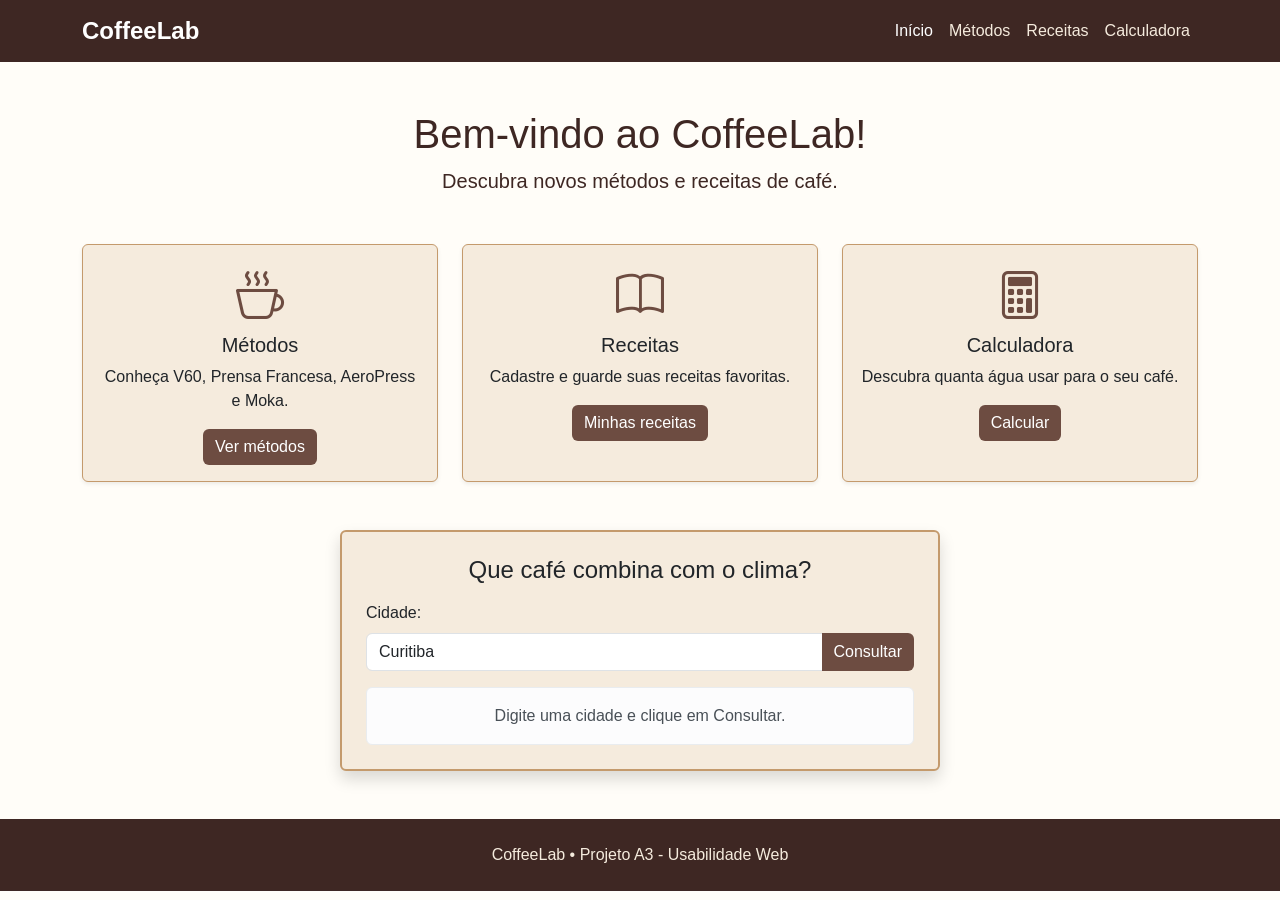
<file: index.html>
<!DOCTYPE html>
<html lang="pt-br">
    
    <head>
        <meta charset="UTF-8">
        <meta name="viewport" content="width=device-width, initial-scale=1.0">
        <title>Seu laboratório de café - CoffeeLab</title>
        <link href="https://cdn.jsdelivr.net/npm/bootstrap@5.3.3/dist/css/bootstrap.min.css" rel="stylesheet">
        <link href="https://cdn.jsdelivr.net/npm/bootstrap-icons@1.11.3/font/bootstrap-icons.min.css" rel="stylesheet">
        <link rel="stylesheet" href="css/style.css">
    </head>
    
    <body>
        <nav class="navbar navbar-expand-lg navbar-dark">
            <div class="container">
                <a class="navbar-brand" href="index.html">CoffeeLab</a>
                <button class="navbar-toggler" type="button" data-bs-toggle="collapse" data-bs-target="#menu">
                    <span class="navbar-toggler-icon"></span>
                </button>
                <div class="collapse navbar-collapse" id="menu">
                    <ul class="navbar-nav ms-auto">
                        <li class="nav-item"><a class="nav-link active" href="index.html">Início</a></li>
                        <li class="nav-item"><a class="nav-link" href="metodos.html">Métodos</a></li>
                        <li class="nav-item"><a class="nav-link" href="receitas.html">Receitas</a></li>
                        <li class="nav-item"><a class="nav-link" href="calculadora.html">Calculadora</a></li>
                    </ul>
                </div>
            </div>
        </nav>

        <main class="container mt-5">
            <div class="text-center mb-5">
                <h1>Bem-vindo ao CoffeeLab!</h1>
                <p class="lead">Descubra novos métodos e receitas de café.</p>
            </div>
            <div class="row g-4 mb-5">
                <div class="col-md-4">
                    <div class="card card-cafe h-100 text-center shadow-sm">
                        <div class="card-body">
                            <div class="icone"><i class="bi bi-cup-hot"></i></div>
                            <h5>Métodos</h5>
                            <p>Conheça V60, Prensa Francesa, AeroPress e Moka.</p>
                            <a href="metodos.html" class="btn btn-cafe">Ver métodos</a>
                        </div>
                    </div>
                </div>
                <div class="col-md-4">
                    <div class="card card-cafe h-100 text-center shadow-sm">
                        <div class="card-body">
                            <div class="icone"><i class="bi bi-book"></i></div>
                            <h5>Receitas</h5>
                            <p>Cadastre e guarde suas receitas favoritas.</p>
                            <a href="receitas.html" class="btn btn-cafe">Minhas receitas</a>
                        </div>
                    </div>
                </div>
                <div class="col-md-4">
                    <div class="card card-cafe h-100 text-center shadow-sm">
                        <div class="card-body">
                            <div class="icone"><i class="bi bi-calculator"></i></div>
                            <h5>Calculadora</h5>
                            <p>Descubra quanta água usar para o seu café.</p>
                            <a href="calculadora.html" class="btn btn-cafe">Calcular</a>
                        </div>
                    </div>
                </div>
            </div>
            <div class="card caixa mx-auto shadow">
                <div class="card-body p-4">
                    <h4 class="text-center mb-3">Que café combina com o clima?</h4>
                    <label for="cidade" class="form-label">Cidade:</label>
                    <div class="input-group mb-3">
                        <input type="text" id="cidade" class="form-control" value="Curitiba">
                        <button class="btn btn-cafe" onclick="buscarTemperatura()">Consultar</button>
                    </div>
                    <div class="alert alert-light text-center mb-0" id="resultado">
                        Digite uma cidade e clique em Consultar.
                    </div>
                </div>
            </div>
        </main>

        <footer class="text-center py-4 mt-5">CoffeeLab • Projeto A3 - Usabilidade Web</footer>
        <script src="https://cdn.jsdelivr.net/npm/bootstrap@5.3.3/dist/js/bootstrap.bundle.min.js"></script>
        <script src="js/inicio.js"></script>
    </body>
</html>
</file>
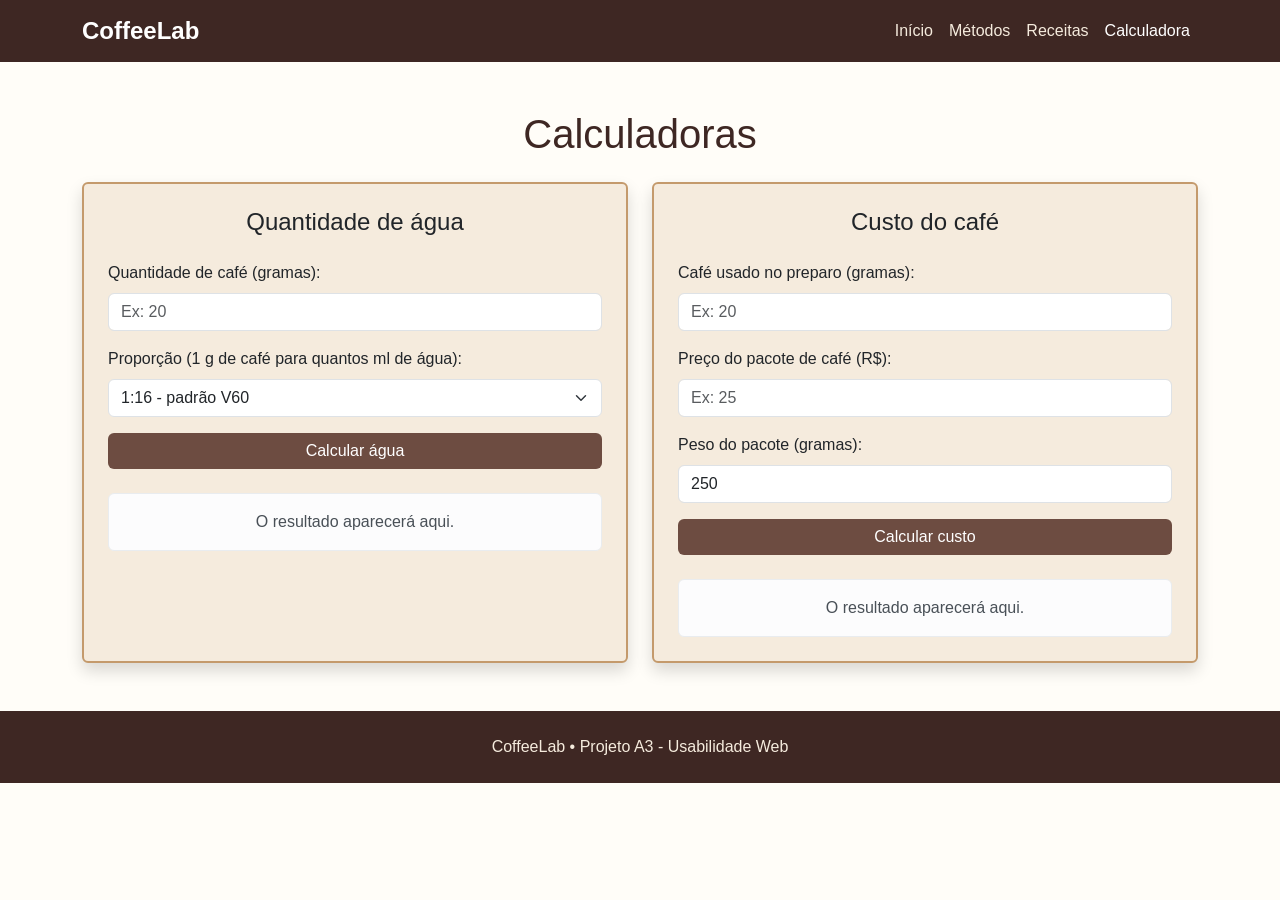
<file: calculadora.html>
<!DOCTYPE html>
<html lang="pt-br">
   
    <head>
        <meta charset="UTF-8">
        <meta name="viewport" content="width=device-width, initial-scale=1.0">
        <title>Calculadora - CoffeeLab</title>
        <link href="https://cdn.jsdelivr.net/npm/bootstrap@5.3.3/dist/css/bootstrap.min.css" rel="stylesheet">
        <link rel="stylesheet" href="css/style.css">
    </head>
    
    <body>
        <nav class="navbar navbar-expand-lg navbar-dark">
            <div class="container">
                <a class="navbar-brand" href="index.html">CoffeeLab</a>
                <button class="navbar-toggler" type="button" data-bs-toggle="collapse" data-bs-target="#menu">
                    <span class="navbar-toggler-icon"></span>
                </button>
                <div class="collapse navbar-collapse" id="menu">
                    <ul class="navbar-nav ms-auto">
                        <li class="nav-item"><a class="nav-link" href="index.html">Início</a></li>
                        <li class="nav-item"><a class="nav-link" href="metodos.html">Métodos</a></li>
                        <li class="nav-item"><a class="nav-link" href="receitas.html">Receitas</a></li>
                        <li class="nav-item"><a class="nav-link active" href="calculadora.html">Calculadora</a></li>
                    </ul>
                </div>
            </div>
        </nav>

        <main class="container mt-5">
            <h1 class="text-center mb-4">Calculadoras</h1>
            <div class="row g-4">
                <div class="col-md-6">
                    <div class="card caixa shadow h-100">
                        <div class="card-body p-4">
                            <h2 class="h4 text-center mb-4">Quantidade de água</h2>
                            <label for="cafe" class="form-label">Quantidade de café (gramas):</label>
                            <input type="number" id="cafe" class="form-control mb-3" placeholder="Ex: 20">
                            <label for="proporcao" class="form-label">Proporção (1 g de café para quantos ml de água):</label>
                            <select id="proporcao" class="form-select mb-3">
                                <option value="12">1:12 - café forte</option>
                                <option value="15">1:15 - equilibrado</option>
                                <option value="16" selected>1:16 - padrão V60</option>
                                <option value="17">1:17 - café suave</option>
                            </select>
                            <button class="btn btn-cafe w-100" onclick="calcularAgua()">Calcular água</button>
                            <div class="alert alert-light text-center mt-4 mb-0" id="resultado-agua">
                                O resultado aparecerá aqui.
                            </div>
                        </div>
                    </div>
                </div>

                <div class="col-md-6">
                    <div class="card caixa shadow h-100">
                        <div class="card-body p-4">
                            <h2 class="h4 text-center mb-4">Custo do café</h2>
                            <label for="cafe-custo" class="form-label">Café usado no preparo (gramas):</label>
                            <input type="number" id="cafe-custo" class="form-control mb-3" placeholder="Ex: 20">
                            <label for="preco" class="form-label">Preço do pacote de café (R$):</label>
                            <input type="number" id="preco" class="form-control mb-3" placeholder="Ex: 25">
                            <label for="peso" class="form-label">Peso do pacote (gramas):</label>
                            <input type="number" id="peso" class="form-control mb-3" value="250">
                            <button class="btn btn-cafe w-100" onclick="calcularCusto()">Calcular custo</button>
                            <div class="alert alert-light text-center mt-4 mb-0" id="resultado-custo">
                                O resultado aparecerá aqui.
                            </div>
                        </div>
                    </div>
                </div>
            </div>
        </main>

        <footer class="text-center py-4 mt-5">CoffeeLab • Projeto A3 - Usabilidade Web</footer>
        <script src="https://cdn.jsdelivr.net/npm/bootstrap@5.3.3/dist/js/bootstrap.bundle.min.js"></script>
        <script src="js/calculadora.js"></script>
    </body>
</html>
</file>
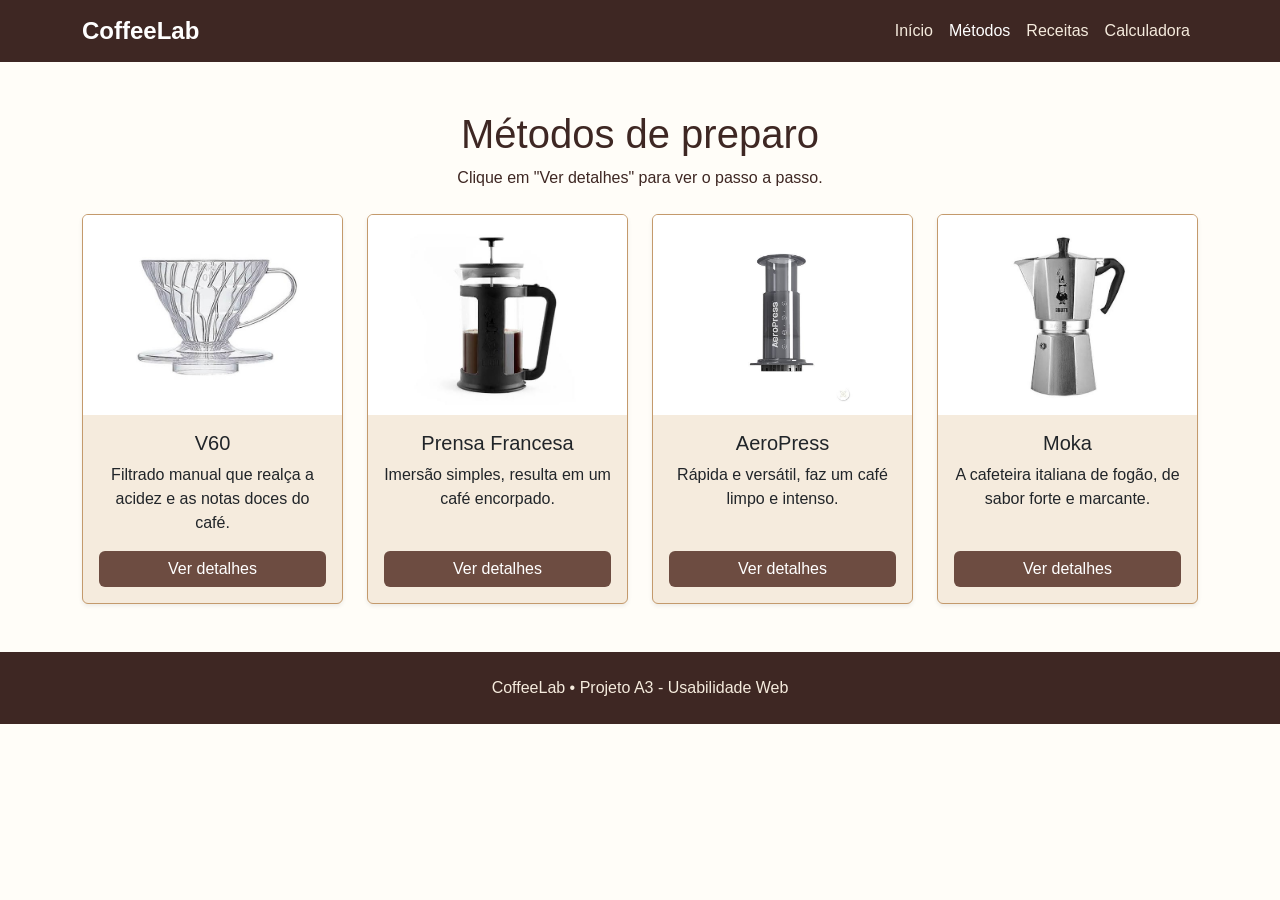
<file: metodos.html>
<!DOCTYPE html>
<html lang="pt-br">
    
    <head>
        <meta charset="UTF-8">
        <meta name="viewport" content="width=device-width, initial-scale=1.0">
        <title>Métodos - CoffeeLab</title>
        <link href="https://cdn.jsdelivr.net/npm/bootstrap@5.3.3/dist/css/bootstrap.min.css" rel="stylesheet">
        <link rel="stylesheet" href="css/style.css">
    </head>
   
    <body>
        <nav class="navbar navbar-expand-lg navbar-dark">
            <div class="container">
                <a class="navbar-brand" href="index.html">CoffeeLab</a>
                <button class="navbar-toggler" type="button" data-bs-toggle="collapse" data-bs-target="#menu">
                    <span class="navbar-toggler-icon"></span>
                </button>
                <div class="collapse navbar-collapse" id="menu">
                    <ul class="navbar-nav ms-auto">
                        <li class="nav-item"><a class="nav-link" href="index.html">Início</a></li>
                        <li class="nav-item"><a class="nav-link active" href="metodos.html">Métodos</a></li>
                        <li class="nav-item"><a class="nav-link" href="receitas.html">Receitas</a></li>
                        <li class="nav-item"><a class="nav-link" href="calculadora.html">Calculadora</a></li>
                    </ul>
                </div>
            </div>
        </nav>

        <main class="container mt-5">
            <h1 class="text-center mb-2">Métodos de preparo</h1>
            <p class="text-center mb-4">Clique em "Ver detalhes" para ver o passo a passo.</p>
            <div class="row g-4" id="lista-metodos">
            </div>
        </main>

        <div class="modal fade" id="modalMetodo" tabindex="-1">
            <div class="modal-dialog modal-dialog-centered modal-dialog-scrollable">
                <div class="modal-content">
                    <div class="modal-header">
                        <h5 class="modal-title" id="modal-titulo"></h5>
                        <button type="button" class="btn-close" data-bs-dismiss="modal"></button>
                    </div>
                    <div class="modal-body">
                        <img id="modal-imagem" class="img-fluid d-block mx-auto mb-3" style="max-height: 200px;" alt="">
                        <p id="modal-resumo"></p>
                        <ul id="modal-info"></ul>
                        <h6>Passo a passo</h6>
                        <ol id="modal-passos"></ol>
                    </div>
                    <div class="modal-footer">
                        <a href="calculadora.html" class="btn btn-cafe">Ir para a calculadora</a>
                        <button type="button" class="btn btn-secondary" data-bs-dismiss="modal">Fechar</button>
                    </div>
                </div>
            </div>
        </div>

        <footer class="text-center py-4 mt-5">CoffeeLab • Projeto A3 - Usabilidade Web</footer>
        <script src="https://cdn.jsdelivr.net/npm/bootstrap@5.3.3/dist/js/bootstrap.bundle.min.js"></script>
        <script src="js/metodos.js"></script>
    </body>
</html>
</file>
<file: css/style.css>
body {
    background-color: #FFFDF8;
    color: #3E2723;
    font-family: Arial, sans-serif;
}

.navbar {
    background-color: #3E2723;
}

.navbar-brand {
    font-weight: bold;
    font-size: 24px;
}

.nav-link {
    color: #F5EBDD;
}

.nav-link:hover, .nav-link.active {
    color: #C49A6C;
}

h1 {
    color: #3E2723;
}

.caixa {
    max-width: 600px;
    background-color: #F5EBDD;
    border: 2px solid #C49A6C;
}

.card-cafe {
    background-color: #F5EBDD;
    border: 1px solid #C49A6C;
}

.icone {
    font-size: 48px;
    color: #6D4C41;
}

.btn-cafe {
    background-color: #6D4C41;
    color: white;
    border: none;
}

.btn-cafe:hover {
    background-color: #3E2723;
    color: white;
}

footer {
    background-color: #3E2723;
    color: #F5EBDD;
}

.img-metodo {
    height: 200px;
    object-fit: contain;
    background-color: white;
    padding: 10px;
}
</file>
